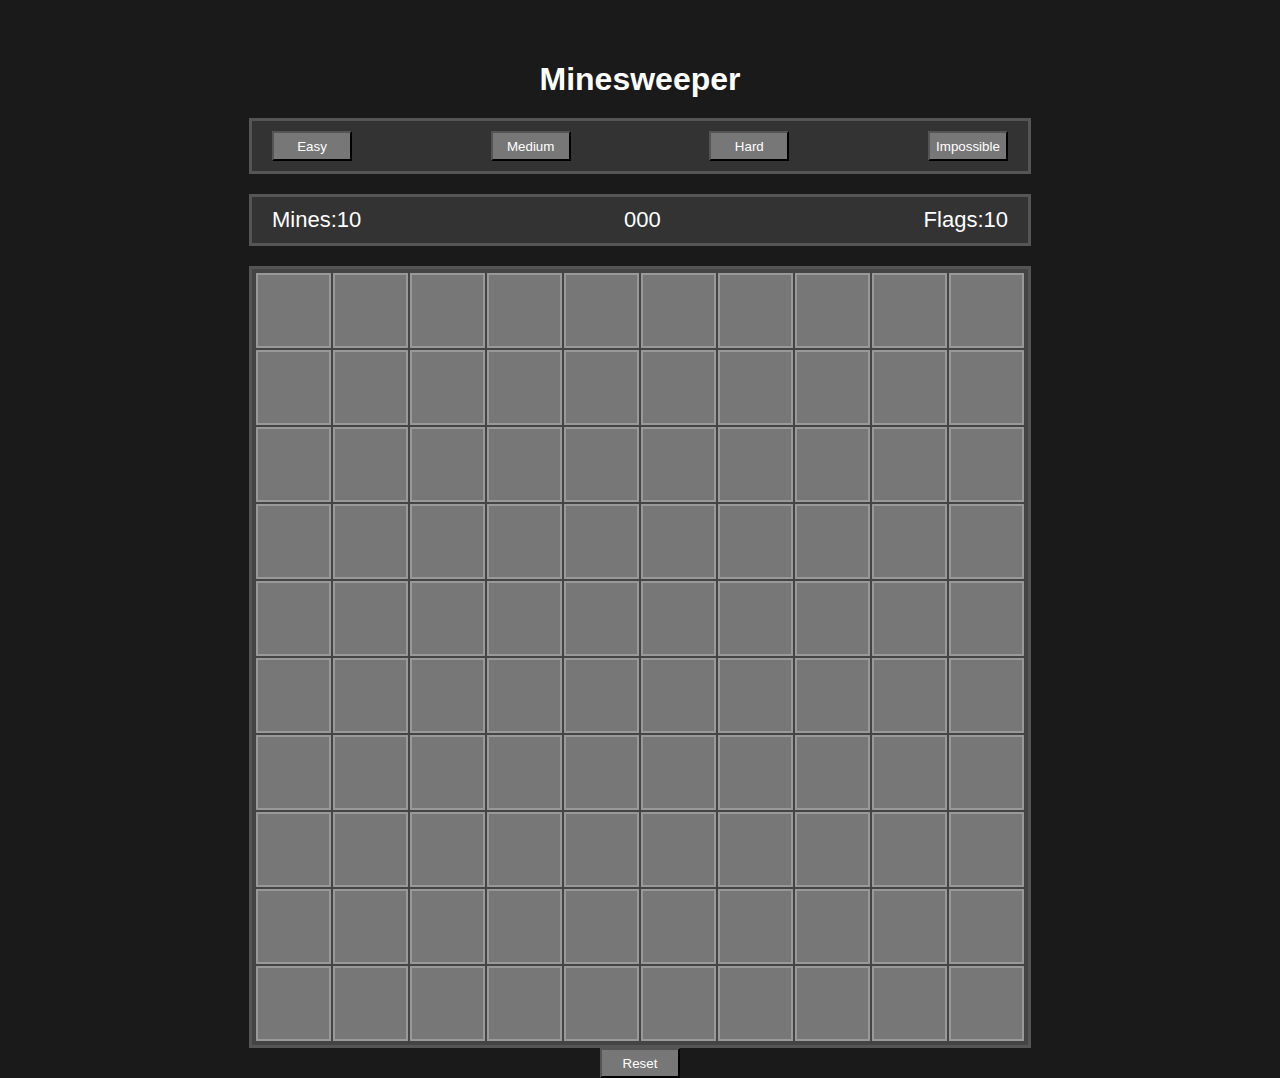
<file: index.html>
<!DOCTYPE html>
<html lang="en">
  <head>
    <meta charset="UTF-8" />
    <meta name="viewport" content="width=device-width, initial-scale=1.0" />
    <title>Minesweeper Layout</title>
    <link rel="stylesheet" href="styles.css" />
  </head>
  <body>
    <div class="container">
      <h1>Minesweeper</h1>

      <div class="top-panel">
        <button id="easy">Easy</button>
        <button id="medium">Medium</button>
        <button id="hard">Hard</button>
        <button id="impossible">Impossible</button>
      </div>
      <div class="top-panel">
        <div id="mines">Mines: 10</div>
        <div id="timer">000</div>
        <div id="flags">Flags:10</div>
      </div>

      <div class="grid"></div>
      <button id="reset">Reset</button>
    </div>
  </body>
  <script>
    // BTNS

    const easy = document.getElementById("easy");
    const medium = document.getElementById("medium");
    const hard = document.getElementById("hard");
    const impossible = document.getElementById("impossible");

    const flags = document.getElementById("flags");
    const mines = document.getElementById("mines");
    const grid = document.querySelector(".grid");
    let repeat = 75;
    let size = 10;
    let time = size * 10;
    let bomb_count = Math.round((size * size) / 10);
    let empty = size * size - bomb_count;
    let flag_count = bomb_count;
    let timerInterval;

    console.log(flag_count, bomb_count);
    grid.style.gridTemplateColumns = `repeat(${size}, ${repeat}px)`;
    grid.style.gridTemplateRows = `repeat(${size}, ${repeat}px)`;
    mines.innerText = `Mines:${bomb_count}`;
    flags.innerText = `Flags:${flag_count}`;
    let bombs = [];
    while (bombs.length < bomb_count) {
      let num = Math.floor(Math.random() * (size * size));
      if (!bombs.includes(num)) bombs.push(num);
    }
    const cells = [];
    for (let i = 0; i < size; i++) {
      cells[i] = [];
    }

    for (let i = 0; i < size * size; i++) {
      const cell = document.createElement("div");
      cell.classList.add("cell");

      const row = Math.floor(i / size);
      const col = i % size;

      if (bombs.includes(i)) cell.dataset.bomb = "true";

      cells[row][col] = cell;

      cell.addEventListener("click", () => revealCell(row, col));
      cell.addEventListener("contextmenu", () => {
        flag_place(row, col);
      });
      grid.appendChild(cell);
    }

    for (let r = 0; r < size; r++) {
      for (let c = 0; c < size; c++) {
        if (cells[r][c].dataset.bomb === "true") continue;

        let count = 0;
        for (let dr = -1; dr <= 1; dr++) {
          for (let dc = -1; dc <= 1; dc++) {
            if (dr === 0 && dc === 0) continue;
            let nr = r + dr;
            let nc = c + dc;
            if (nr >= 0 && nr < size && nc >= 0 && nc < size) {
              if (cells[nr][nc].dataset.bomb === "true") count++;
            }
          }
        }
        cells[r][c].dataset.count = count;
      }
    }
    function flag_place(row, col) {
      const cell = cells[row][col];
      if (flag_count <= 0) return;
      if (cell.classList.contains("revealed")) return;
      if (cell.classList.contains("flag")) return;
      cell.classList.add("flag");
      flag_count -= 1;
      flags.innerText = `Flags:${flag_count}`;
    }

    function revealCell(r, c) {
      console.log(empty);
      const cell = cells[r][c];
      if (cell.classList.contains("revealed")) return;
      empty -= 1;
      cell.classList.add("revealed");
      cell.style.backgroundColor = "white";
      cell.removeEventListener("click", () => revealCell(row, col));
      if (cell.dataset.bomb === "true") {
        cell.textContent = "💣";
        cell.style.backgroundColor = "red";

        alert("Boom! Game Over");
        clearInterval(timerInterval);

        revealAllBombs();
        return;
      }
      if (empty === 0) {
        alert("You've Won");
        clearInterval(timerInterval);
      }

      const count = parseInt(cell.dataset.count);
      if (count > 0) {
        cell.textContent = count;
      } else {
        for (let dr = -1; dr <= 1; dr++) {
          for (let dc = -1; dc <= 1; dc++) {
            if (dr === 0 && dc === 0) continue;
            const nr = r + dr;
            const nc = c + dc;
            if (nr >= 0 && nr < size && nc >= 0 && nc < size) {
              revealCell(nr, nc);
            }
          }
        }
      }
    }
    grid.addEventListener("contextmenu", (event) => event.preventDefault());

    function revealAllBombs() {
      for (let r = 0; r < size; r++) {
        for (let c = 0; c < size; c++) {
          const cell = cells[r][c];
          cell.classList.add("revealed");

          if (cell.dataset.bomb === "true") {
            cell.style.backgroundColor = "red";
            cell.textContent = "💣";
          }
        }
      }
    }
    function timeout() {
      if (time === 0) {
        revealAllBombs();
        alert("Game Over You ran out of time");
        time = -1;
        clearInterval(timerInterval);
        return;
      }
      time -= 1;
      timer.innerText = `time remaining:${time}`;
    }

    timerInterval = setInterval(timeout, 1000);

    document.getElementById("reset").addEventListener("click", resetGame);

    function resetGame() {
      bomb_count = Math.round((size * size) / 10);
      empty = size * size - bomb_count;
      flag_count = bomb_count;

      mines.innerText = `Mines:${bomb_count}`;
      flags.innerText = `Flags:${flag_count}`;
      timer.innerText = `time remaining:${time}`;

      grid.innerHTML = "";

      time = size * 5;
      grid.style.gridTemplateColumns = `repeat(${size}, ${repeat}px)`;
      grid.style.gridTemplateRows = `repeat(${size}, ${repeat}px)`;
      clearInterval(timerInterval);

      bombs = [];
      while (bombs.length < bomb_count) {
        let num = Math.floor(Math.random() * (size * size));
        if (!bombs.includes(num)) bombs.push(num);
      }
      for (let i = 0; i < size; i++) cells[i] = [];

      for (let i = 0; i < size * size; i++) {
        const cell = document.createElement("div");
        cell.classList.add("cell");

        const row = Math.floor(i / size);
        const col = i % size;

        if (bombs.includes(i)) cell.dataset.bomb = "true";

        cells[row][col] = cell;

        cell.addEventListener("click", () => revealCell(row, col));
        cell.addEventListener("contextmenu", () => flag_place(row, col));

        grid.appendChild(cell);
      }

      for (let r = 0; r < size; r++) {
        for (let c = 0; c < size; c++) {
          if (cells[r][c].dataset.bomb === "true") continue;

          let count = 0;
          for (let dr = -1; dr <= 1; dr++) {
            for (let dc = -1; dc <= 1; dc++) {
              if (dr === 0 && dc === 0) continue;
              let nr = r + dr;
              let nc = c + dc;
              if (nr >= 0 && nr < size && nc >= 0 && nc < size) {
                if (cells[nr][nc].dataset.bomb === "true") count++;
              }
            }
          }
          cells[r][c].dataset.count = count;
        }
      }

      timerInterval = setInterval(timeout, 1000);
    }
    function Easy() {
      repeat = 75;
      size = 10;
      resetGame();
    }
    function Medium() {
      repeat = 50;
      size = 15;
      resetGame();
    }
    function Hard() {
      repeat = 40;
      size = 20;
      resetGame();
    }
    function Impossible() {
      repeat = 25;
      size = 30;
      resetGame();
    }

    easy.addEventListener("click", Easy);
    medium.addEventListener("click", Medium);
    hard.addEventListener("click", Hard);
    impossible.addEventListener("click", Impossible);
  </script>
</html>

<!-- TO DO
  Add Different Difficulties
  Start btn rather then start on default 

  Easy-- 10x10
  Medium-- 15x15
  Hard-20x20
  Impossible-30x30 

-->
</file>
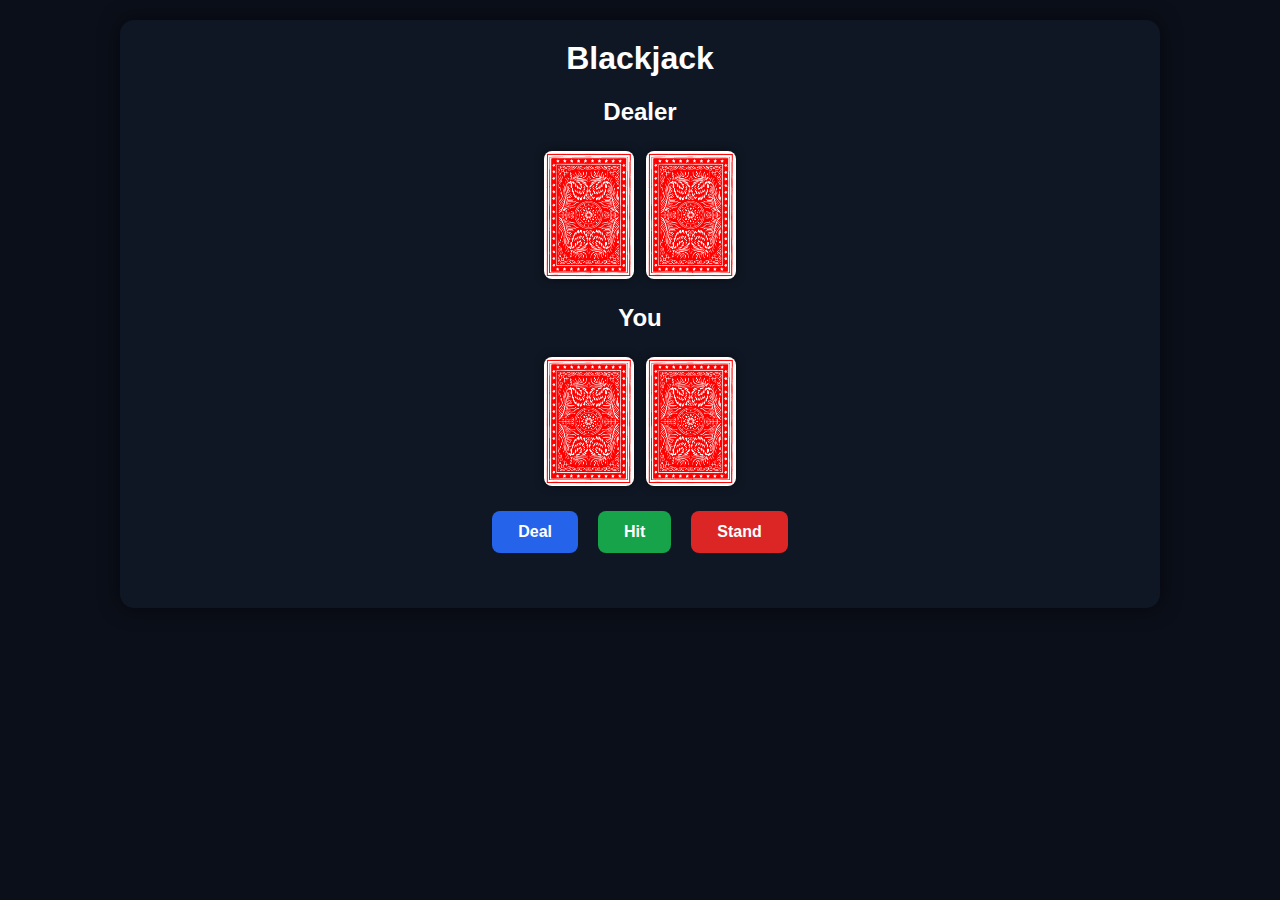
<file: blackjack.html>
<!DOCTYPE html>
<html lang="en">
  <head>
    <meta charset="utf-8" />
    <meta name="viewport" content="width=device-width,initial-scale=1" />
    <title>Blackjack — Visual Template (No JS)</title>
    <style>
      body {
        margin: 0;
        background: #0b0f19;
        color: #fff;
        font-family: Arial, sans-serif;
        display: flex;
        justify-content: center;
        padding: 20px;
      }
      .table {
        width: 100%;
        max-width: 1000px;
        background: #0f1724;
        padding: 20px;
        border-radius: 14px;
        box-shadow: 0 0 20px rgba(0, 0, 0, 0.6);
      }

      h1 {
        text-align: center;
        margin-top: 0;
        font-weight: 600;
      }

      .hand {
        display: flex;
        gap: 12px;
        justify-content: center;
        margin: 25px 0;
      }

      .hand img {
        width: 90px;
        height: auto;
        border-radius: 8px;
        box-shadow: 0 0 8px rgba(0, 0, 0, 0.5);
      }

      .controls {
        display: flex;
        justify-content: center;
        gap: 20px;
        margin-top: 25px;
      }

      button {
        padding: 12px 26px;
        font-size: 16px;
        border: none;
        border-radius: 8px;
        cursor: pointer;
        font-weight: bold;
      }

      #hit {
        background: #16a34a;
        color: #fff;
      }
      #stand {
        background: #dc2626;
        color: #fff;
      }
      #deal {
        background: #2563eb;
        color: #fff;
      }

      footer {
        text-align: center;
        margin-top: 35px;
        color: #8fa3c8;
        font-size: 14px;
      }
    </style>
  </head>

  <body>
    <div class="table">
      <h1>Blackjack</h1>

      <!-- Dealer Hand -->
      <h2 style="text-align: center">Dealer</h2>
      <div class="hand" id="dealer-hand">
        <!-- Replace these with your deck image paths -->
        <img id="d1" src="cards/back.png" alt="Hidden card" />
        <img id="d2" src="cards/back.png" alt="Dealer card" />
      </div>

      <!-- Player Hand -->
      <h2 style="text-align: center">You</h2>
      <div class="hand" id="player-hand">
        <img id="p1" src="cards/back.png" alt="Player card" />
        <img id="p2" src="cards/back.png" alt="Player card" />
      </div>

      <div class="controls">
        <button id="deal">Deal</button>
        <button class="hidden" id="hit">Hit</button>
        <button class="hidden" id="stand">Stand</button>
      </div>

      <footer></footer>
    </div>
  </body>

  <script>
    let card;
    let inital1;
    let inital2;
    let dealer1;
    let dealer2;
    let player_value = [];
    let dealer_value = [];
    let symbols = ["s", "c", "d", "h"];
    let values = ["2", "3", "4", "5", "6", "7", "8", "9", "j", "q", "k", "a"];
    const hit_btn = document.getElementById("hit");
    const deal_btn = document.getElementById("deal");
    const stand = document.getElementById("stand");
    const player = document.getElementById("player-hand");
    const playerc1 = document.getElementById("p1");
    const playerc2 = document.getElementById("p2");
    hit_btn.onclick = () => hitFunction(player_value, "player-hand");
    stand.onclick = () => dealer_turn();

    deal_btn.onclick = deal;
    function rand(min, max) {
      return Math.floor(Math.random() * (max - min + 1)) + min;
    }
    function hitFunction(value_list, hand_id) {
      let num = rand(0, values.length - 1);
      let v = values[num];
      let card = v + symbols[rand(0, 3)];

      value_list.push(v);

      document.getElementById(hand_id).innerHTML += `
    <img src="cards/${card}.png">
  `;

      console.log("Score:", getScore(value_list));
    }

    function deal() {
      let sum = 0;

      document.getElementById("player-hand").innerHTML = `
       <img id="p1" src="cards/back.png" alt="Player card" />
       <img id="p2" src="cards/back.png" alt="Player card" />
    `;
      document.getElementById("dealer-hand").innerHTML = `
       <img id="d1" src="cards/back.png" alt="Dealer card" />
       <img id="d2" src="cards/back.png" alt="Dealer card" />
    `;
      const playerc1 = document.getElementById("p1");
      const playerc2 = document.getElementById("p2");

      player_value = [];

      let num1 = rand(0, values.length - 1);
      let num2 = rand(0, values.length - 1);

      let v1 = values[num1];
      let v2 = values[num2];

      let card1 = v1 + symbols[rand(0, 3)];
      let card2 = v2 + symbols[rand(0, 3)];

      player_value.push(v1, v2);

      playerc1.src = `cards/${card1}.png`;
      playerc2.src = `cards/${card2}.png`;
    }
    function getScore(list) {
      let sum = 0;
      let aces = 0;

      list.forEach((v) => {
        if (!isNaN(v)) {
          sum += parseInt(v);
        } else if (v === "j" || v === "q" || v === "k") {
          sum += 10;
        } else if (v === "a") {
          sum += 11;
          aces++;
        }
      });

      while (sum > 21 && aces > 0) {
        sum -= 10;
        aces--;
      }

      return sum;
    }

    function dealer_turn() {
      dealer_value = [];
      document.getElementById("dealer-hand").innerHTML = "";

      drawDealerCard();
      drawDealerCard();

      setTimeout(dealerHit, 1000);
    }

    function dealerHit() {
      let dealerScore = getScore(dealer_value);
      let playerScore = getScore(player_value);

      if (dealerScore < 17) {
        drawDealerCard();
        setTimeout(dealerHit, 1000);
      } else {
        if (dealerScore > 21) {
          alert("Dealer busts! You win!");
        } else if (dealerScore > playerScore) {
          alert("Dealer wins!");
        } else if (dealerScore < playerScore) {
          alert("You win!");
        } else {
          alert("Push (tie)");
        }
      }
    }

    function drawDealerCard() {
      let num = rand(0, values.length - 1);
      let v = values[num];
      dealer_value.push(v);

      let card = v + symbols[rand(0, 3)];

      document.getElementById(
        "dealer-hand"
      ).innerHTML += `<img src="cards/${card}.png">`;
    }
  </script>
</html>
</file>
<file: styles.css>
.revealed {
  background-color: white;
}
body {
  margin: 0;
  padding: 0;
  background: #1a1a1a;
  color: #fff;
  font-family: Arial, sans-serif;
  display: flex;
  justify-content: center;
  align-items: flex-start;
  height: 100vh;
  padding-top: 40px;
}

.container {
  text-align: center;
}

h1 {
  margin-bottom: 20px;
}

/* Top display (timer + mines) */
.top-panel {
  background: #333;
  border: 3px solid #555;
  padding: 10px 20px;
  margin: 0 auto 20px auto;
  display: flex;
  justify-content: space-between;
  gap: 40px;
  font-size: 22px;
}

/* Grid */
.grid {
  display: grid;
  gap: 2px;
  background: #444;
  padding: 4px;
  border: 3px solid #555;
}

.cell {
  background: #777;
  border: 2px solid #999;
  box-sizing: border-box;
  user-select: none;
  font-size: 18px;
  display: flex;
  justify-content: center;
  align-items: center;
  color: #111;
  font-weight: bold;
}

.cell:hover {
  opacity: 60%;
}
.bomb {
  background-color: red;
}

.flag {
  background-color: cyan;
}
button {
  width: 80px;
  height: 30px;
  background-color: #777;
  color: white;
}
.hidden {
  display: none;
}
.footer {
  width: 100%;
  position: absolute;
  bottom: 10px;
  left: 0;
  display: flex;
  flex-direction: column;
  justify-content: center;
  align-items: center;
  background: transparent;
  color: #fff;
  font-size: 14px;
  text-align: center;
  padding-bottom: 0;
  margin-bottom: 0;
}

.footer p {
  margin: 0;
}

.github-link img {
  width: 40px;
  height: 40px;
  transition: transform 0.2s;
  filter: invert(100%) brightness(200%);
}

.github-link img:hover {
  transform: scale(1.2);
  cursor: pointer;
}
</file>
